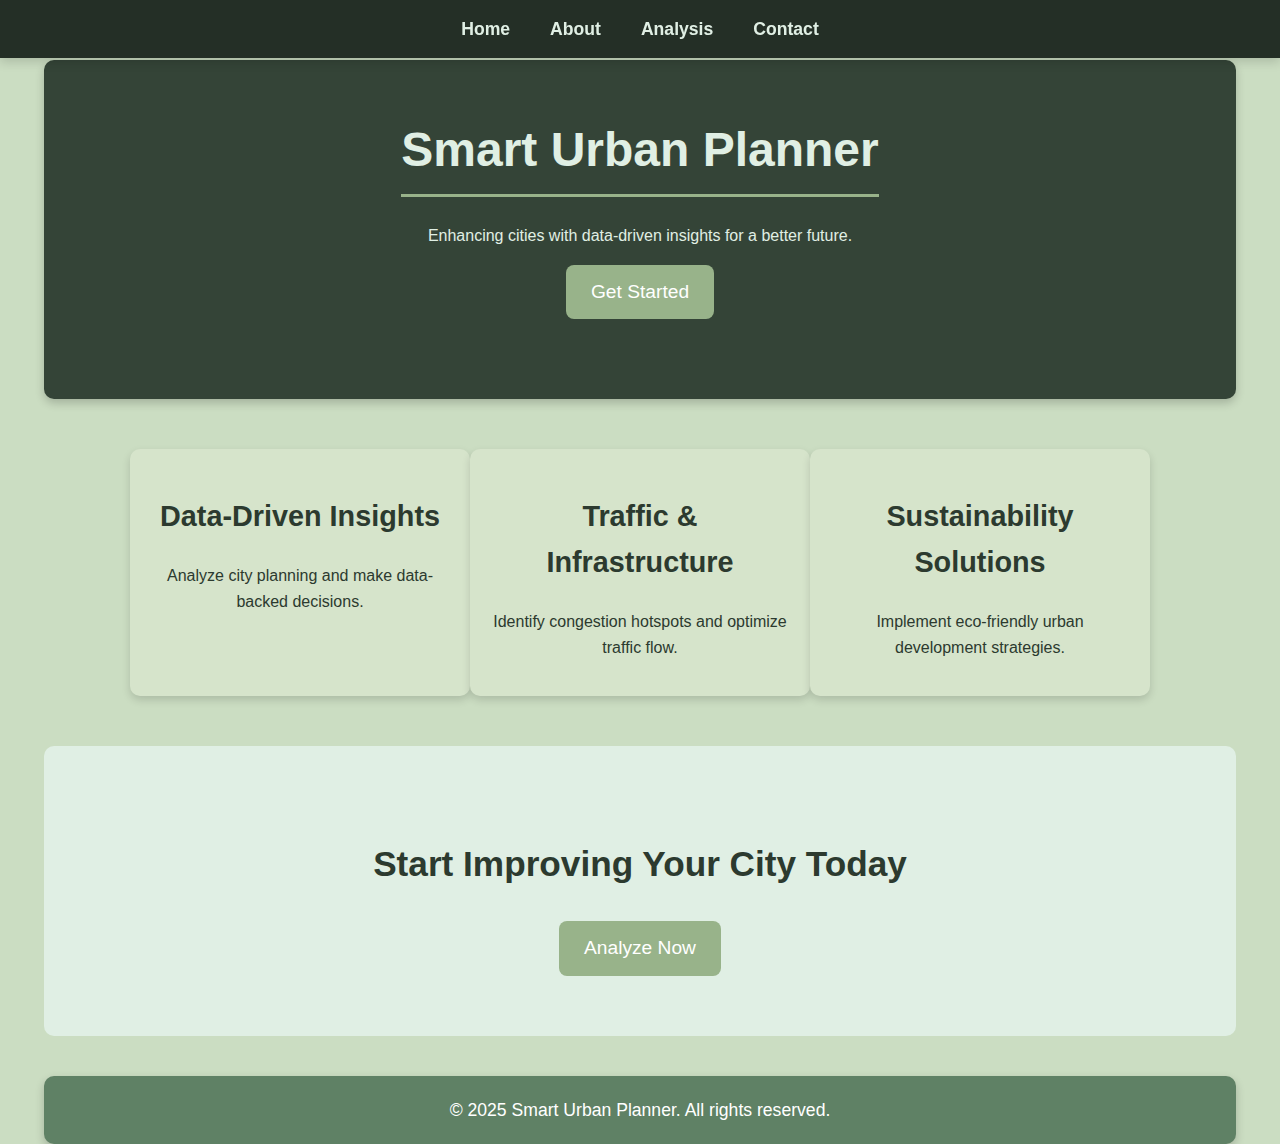
<file: index.html>
<!DOCTYPE html>
<html lang="en">
<head>
    <meta charset="UTF-8">
    <meta name="viewport" content="width=device-width, initial-scale=1.0">
    <title>Smart Urban Planner</title>
    <link rel="stylesheet" href="styles.css">
</head>
<body>

    <!-- Navigation -->
    <nav>
        <ul>
            <li><a href="index.html">Home</a></li>
            <li><a href="about.html">About</a></li>
            <li><a href="analysis.html">Analysis</a></li>
            <li><a href="contact.html">Contact</a></li>
        </ul>
    </nav>

    <!-- Hero Section -->
    <section class="hero">
        <h1>Smart Urban Planner</h1>
        <p>Enhancing cities with data-driven insights for a better future.</p>
        <a href="about.html" class="button-primary">Get Started</a>
    </section>

    <!-- Features Section -->
    <section class="features">
        <div class="feature">
            <h2>Data-Driven Insights</h2>
            <p>Analyze city planning and make data-backed decisions.</p>
        </div>
        <div class="feature">
            <h2>Traffic & Infrastructure</h2>
            <p>Identify congestion hotspots and optimize traffic flow.</p>
        </div>
        <div class="feature">
            <h2>Sustainability Solutions</h2>
            <p>Implement eco-friendly urban development strategies.</p>
        </div>
    </section>

    <!-- CTA Section -->
    <section class="cta">
        <h2>Start Improving Your City Today</h2>
        <a href="analysis.html" class="button-primary">Analyze Now</a>
    </section>

    <!-- Footer -->
    <footer>
        <p>&copy; 2025 Smart Urban Planner. All rights reserved.</p>
    </footer>

</body>
</html>
</file>
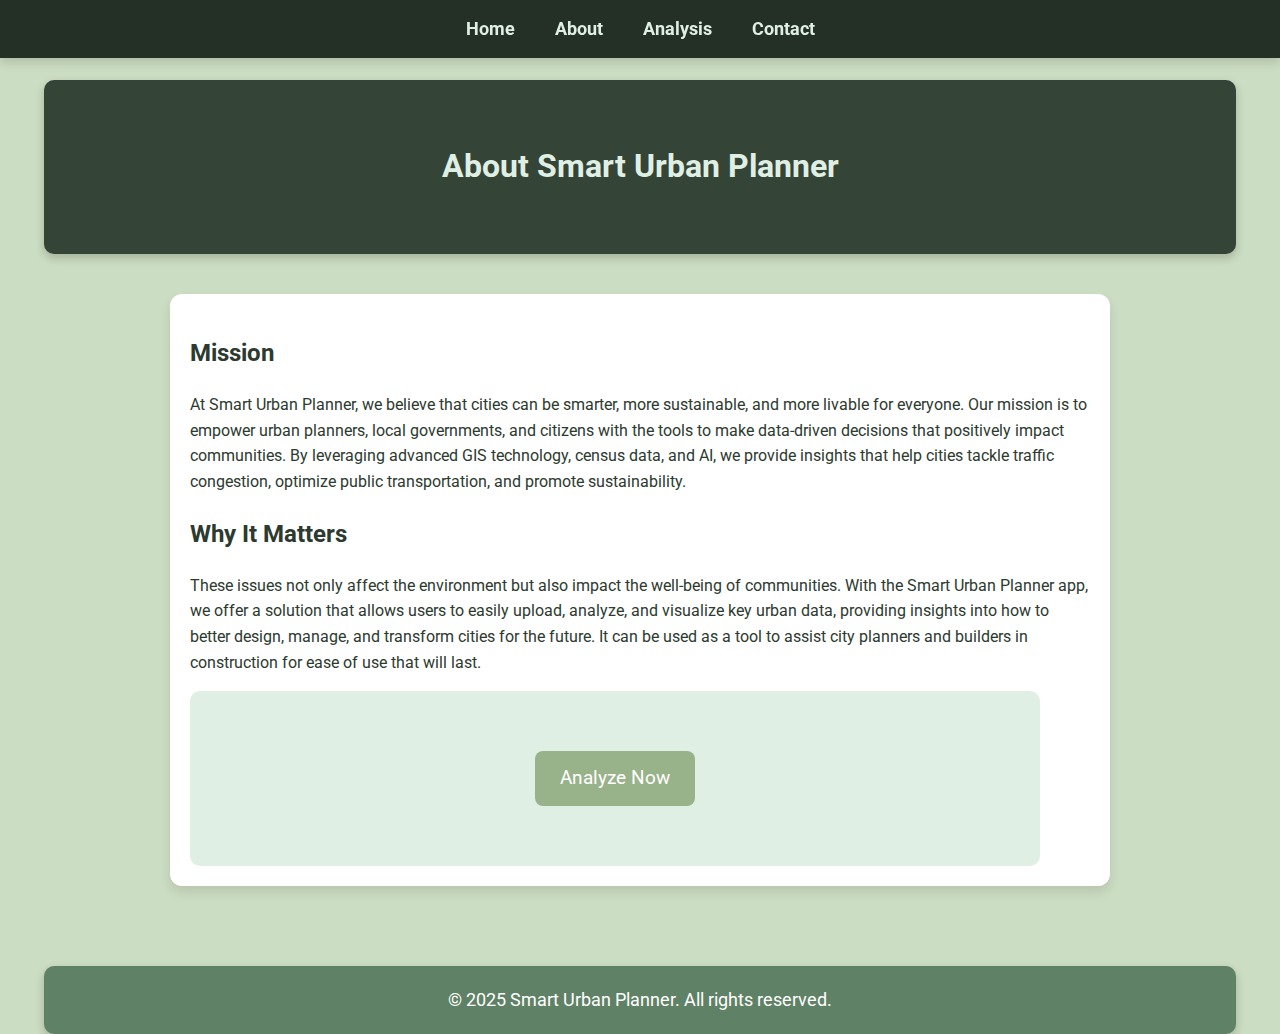
<file: about.html>
<!DOCTYPE html>
<html lang="en">  
<head>
    <meta charset="UTF-8">
    <meta name="viewport" content="width=device-width, initial-scale=1.0">
    <title>About - Urban Planner App</title>
    <link rel="stylesheet" href="styles.css">
    <link href="https://fonts.googleapis.com/css2?family=Roboto:wght@400;700&family=Open+Sans:wght@400;700&display=swap" rel="stylesheet">
</head>
<body>
    <nav>
        <ul>
            <li><a href="index.html">Home</a></li>
            <li><a href="about.html">About</a></li>
            <li><a href="analysis.html">Analysis</a></li>
            <li><a href="contact.html">Contact</a></li>
        </ul>
    </nav>

    <header>
        <h1>About Smart Urban Planner</h1>
    </header>

    <div class="content">
        <section class="mission">
            <h2>Mission</h2>
            <p>
                At Smart Urban Planner, we believe that cities can be smarter, more sustainable, and more livable for everyone. Our mission is to empower urban planners, local governments, and citizens with the tools to make data-driven decisions that positively impact communities. By leveraging advanced GIS technology, census data, and AI, we provide insights that help cities tackle traffic congestion, optimize public transportation, and promote sustainability.
            </p>
        </section>

        <section class="why-it-matters">
            <h2>Why It Matters</h2>
            <p>
                These issues not only affect the environment but also impact the well-being of communities. With the Smart Urban Planner app, we offer a solution that allows users to easily upload, analyze, and visualize key urban data, providing insights into how to better design, manage, and transform cities for the future. It can be used as a tool to assist city planners and builders in construction for ease of use that will last.
            </p>
        </section>

        <section class="cta">
            
            <a href="analysis.html" class="button-primary">Analyze Now</a>
        </section>
    </div>

    <footer>
        <p>&copy; 2025 Smart Urban Planner. All rights reserved.</p>
    </footer>
</body>
</html>
</file>
<file: styles.css>
/* General Styles */
body {
    font-family: 'Roboto', sans-serif;
    margin: 0;
    padding: 0;
    background-color: #CBDDC2; /* Light Sage Green */
    color: #2C3A2F; /* Dark green for contrast */
    line-height: 1.6;
    display: flex;
    flex-direction: column;
    align-items: center;
    padding-top: 60px;
}

/* Navigation Bar */
nav {
    background-color: #242f26; /* Deep Green */
    padding: 15px 0;
    width: 100%;
    position: fixed;
    top: 0;
    left: 0;
    z-index: 1000;
    box-shadow: 0 4px 10px rgba(0, 0, 0, 0.15);
}

nav ul {
    list-style: none;
    margin: 0;
    padding: 0;
    display: flex;
    justify-content: center;
}

nav ul li {
    margin: 0 20px;
}

nav ul li a {
    color: #E0EFE4; /* Light Mist Green */
    text-decoration: none;
    font-weight: bold;
    font-size: 1.1em;
    transition: color 0.3s ease;
}

nav ul li a:hover {
    color: #98B38A; /* Soft Olive */
}

/* Hero Section */
.hero {
    text-align: center;
    padding: 80px 20px;
    background-color: #344437; /* Deep Green */
    color: #E0EFE4; /* Lightest Green */
    border-radius: 10px;
    width: 90%;
    box-shadow: 0 4px 10px rgba(0, 0, 0, 0.2);
    padding-top: 20px;
}

.hero h1 {
    font-size: 3em;
    margin-bottom: 10px;
    border-bottom: 3px solid #98B38A; /* Matching border */
    display: inline-block;
    padding-bottom: 5px;
}

/* .hero p {
    font-size: 1.4em;
    margin-bottom: 20px;
} */
header {
    text-align: center;
    width: 90%;
    background-color: #344437; /* Deep Green */
    color: #E0EFE4; /* Lightest Green */
    padding: 40px 20px;
    border-radius: 10px;
    box-shadow: 0 4px 10px rgba(0, 0, 0, 0.2);
    margin-top: 20px;
}


.button-primary {
    display: inline-block;
    padding: 12px 25px;
    background-color: #98B38A; /* Soft Olive */
    color: white;
    font-size: 1.2em;
    border-radius: 8px;
    text-decoration: none;
    transition: background-color 0.3s ease, transform 0.3s ease;
}

.button-primary:hover {
    background-color: #5F8165; /* Deep Green */
    transform: translateY(-3px);
}

/* Features Section */
.features {
    display: flex;
    justify-content: space-around;
    padding: 50px;
    text-align: center;
}

.feature {
    max-width: 300px;
    background: #D6E4CB; /* Muted Pastel Green */
    padding: 20px;
    border-radius: 10px;
    box-shadow: 0 4px 8px rgba(0, 0, 0, 0.15);
}

.feature h2 {
    font-size: 1.8em;
    color: #2C3A2F;
}

/* CTA Section */
.cta {
    text-align: center;
    padding: 60px 20px;
    background-color: #E0EFE4; /* Pale Mist Green */
    border-radius: 10px;
    width: 90%;
}

.cta h2 {
    font-size: 2.2em;
    color: #2C3A2F;
}

/* Content Container */
.content {
    width: 85%;
    max-width: 900px;
    margin: 40px auto;
    padding: 20px;
    background: #FFFFFF; /* White for contrast */
    border-radius: 12px;
    box-shadow: 0 6px 12px rgba(0, 0, 0, 0.1);
    margin-top: 40px;
}

/* Map Container */
.map-container {
    width: 90%;
    height: 500px;
    margin: 20px auto;
    border-radius: 15px;
    overflow: hidden;
    background: #D6E4CB; /* Muted Pastel Green */
    box-shadow: 0 6px 10px rgba(0, 0, 0, 0.15);
}

/* Upload Container */
.upload-container {
    margin: 20px;
    text-align: center;
    background: #FFFFFF;
    padding: 20px;
    width: 50%;
    border-radius: 12px;
    box-shadow: 0 5px 10px rgba(0, 0, 0, 0.1);
}

.upload-container input[type="file"] {
    padding: 12px;
    border: 2px solid #5F8165; /* Deep Green */
    border-radius: 8px;
    background-color: white;
    font-size: 1.1em;
    cursor: pointer;
    transition: background-color 0.3s ease, color 0.3s ease;
}

.upload-container input[type="file"]:hover {
    background-color: #5F8165;
    color: white;
}

/* Suggestions Container */
.suggestions-container {
    background: #445C44; /* Darker Green */
    color: #E0EFE4; /* Light Mist Green for readability */
    border-radius: 12px;
    padding: 25px;
    width: 80%;
    margin: 20px auto;
    box-shadow: 0 5px 10px rgba(0, 0, 0, 0.2);
}

.suggestions-container h2 {
    color: #FFFFFF; /* White for contrast */
    border-bottom: 2px solid #98B38A; /* Soft Olive for subtle styling */
    display: inline-block;
    padding-bottom: 5px;
    margin-bottom: 15px;
}

/* Sustainability Score */
#sustainability-score {
    font-size: 1.4em;
    font-weight: bold;
    color: #5F8165; /* Deep Green */
}

/* Tools Container */
.tools-container {
    text-align: center;
    margin: 20px;
}

.tools-container button {
    background-color: #5F8165; /* Deep Green */
    color: white;
    border: none;
    padding: 14px 28px;
    margin: 10px;
    border-radius: 8px;
    cursor: pointer;
    font-size: 1em;
    transition: background-color 0.3s ease, transform 0.3s ease;
    box-shadow: 0 4px 8px rgba(0, 0, 0, 0.2);
}

.tools-container button:hover {
    background-color: #2C3A2F; /* Darker for contrast */
    transform: translateY(-4px);
}

/* Footer */
footer {
    text-align: center;
    padding: 20px;
    background-color: #5F8165; /* Deep Green */
    color: white;
    margin-top: 40px;
    border-radius: 10px;
    width: 90%;
    box-shadow: 0 4px 10px rgba(0, 0, 0, 0.2);
}

footer p {
    margin: 0;
    font-size: 1.1em;
}

/* Responsive Design */
@media (max-width: 768px) {
    nav ul {
        flex-direction: column;
        align-items: center;
    }

    .features {
        flex-direction: column;
        align-items: center;
    }

    .feature {
        width: 80%;
        margin-bottom: 20px;
    }

    .map-container {
        width: 95%;
        height: 400px;
    }

    .upload-container {
        width: 80%;
    }

    .tools-container button {
        width: 85%;
        margin: 10px auto;
    }
}
/* Explore More Button */
.explore-btn {
    display: block;
    width: 200px;
    margin: 15px auto;
    padding: 10px 20px;
    background-color: #5F8165; /* Deep Green */
    color: white;
    border: none;
    border-radius: 8px;
    cursor: pointer;
    font-size: 1em;
    text-align: center;
    transition: background-color 0.3s ease, transform 0.3s ease;
}

.explore-btn:hover {
    background-color: #2C3A2F;
    transform: translateY(-3px);
}

/* Hidden Section (Initially Collapsed) */
.hidden {
    display: none;
}

/* Detailed Explanation Section */
#detailed-explanations {
    margin-top: 20px;
    padding: 20px;
    background: #D6E4CB; /* Muted Pastel Green */
    border-radius: 12px;
    box-shadow: 0 4px 8px rgba(0, 0, 0, 0.1);
}

.explanation {
    margin-bottom: 15px;
}

.explanation h3 {
    color: #344437;
    margin-bottom: 5px;
}

.explanation p {
    font-size: 1em;
    color: #2C3A2F;
    margin: 5px 0;
}
/* Explore More Button */
.explore-btn {
    display: block;
    width: 200px;
    margin: 15px auto;
    padding: 10px 20px;
    background-color: #5F8165; /* Deep Green */
    color: white;
    border: none;
    border-radius: 8px;
    cursor: pointer;
    font-size: 1em;
    text-align: center;
    transition: background-color 0.3s ease, transform 0.3s ease;
}

.explore-btn:hover {
    background-color: #2C3A2F;
    transform: translateY(-3px);
}

/* Hidden Section (Initially Collapsed) */
.hidden {
    display: none;
}

/* Detailed Explanation Section */
#detailed-explanations {
    margin-top: 20px;
    padding: 20px;
    background: #D6E4CB; /* Muted Pastel Green */
    border-radius: 12px;
    box-shadow: 0 4px 8px rgba(0, 0, 0, 0.1);
}

.explanation {
    margin-bottom: 15px;
}

.explanation h3 {
    color: #344437;
    margin-bottom: 5px;
}

.explanation ul {
    padding-left: 20px;
}

.explanation li {
    font-size: 1em;
    color: #2C3A2F;
    margin: 5px 0;
}
</file>
